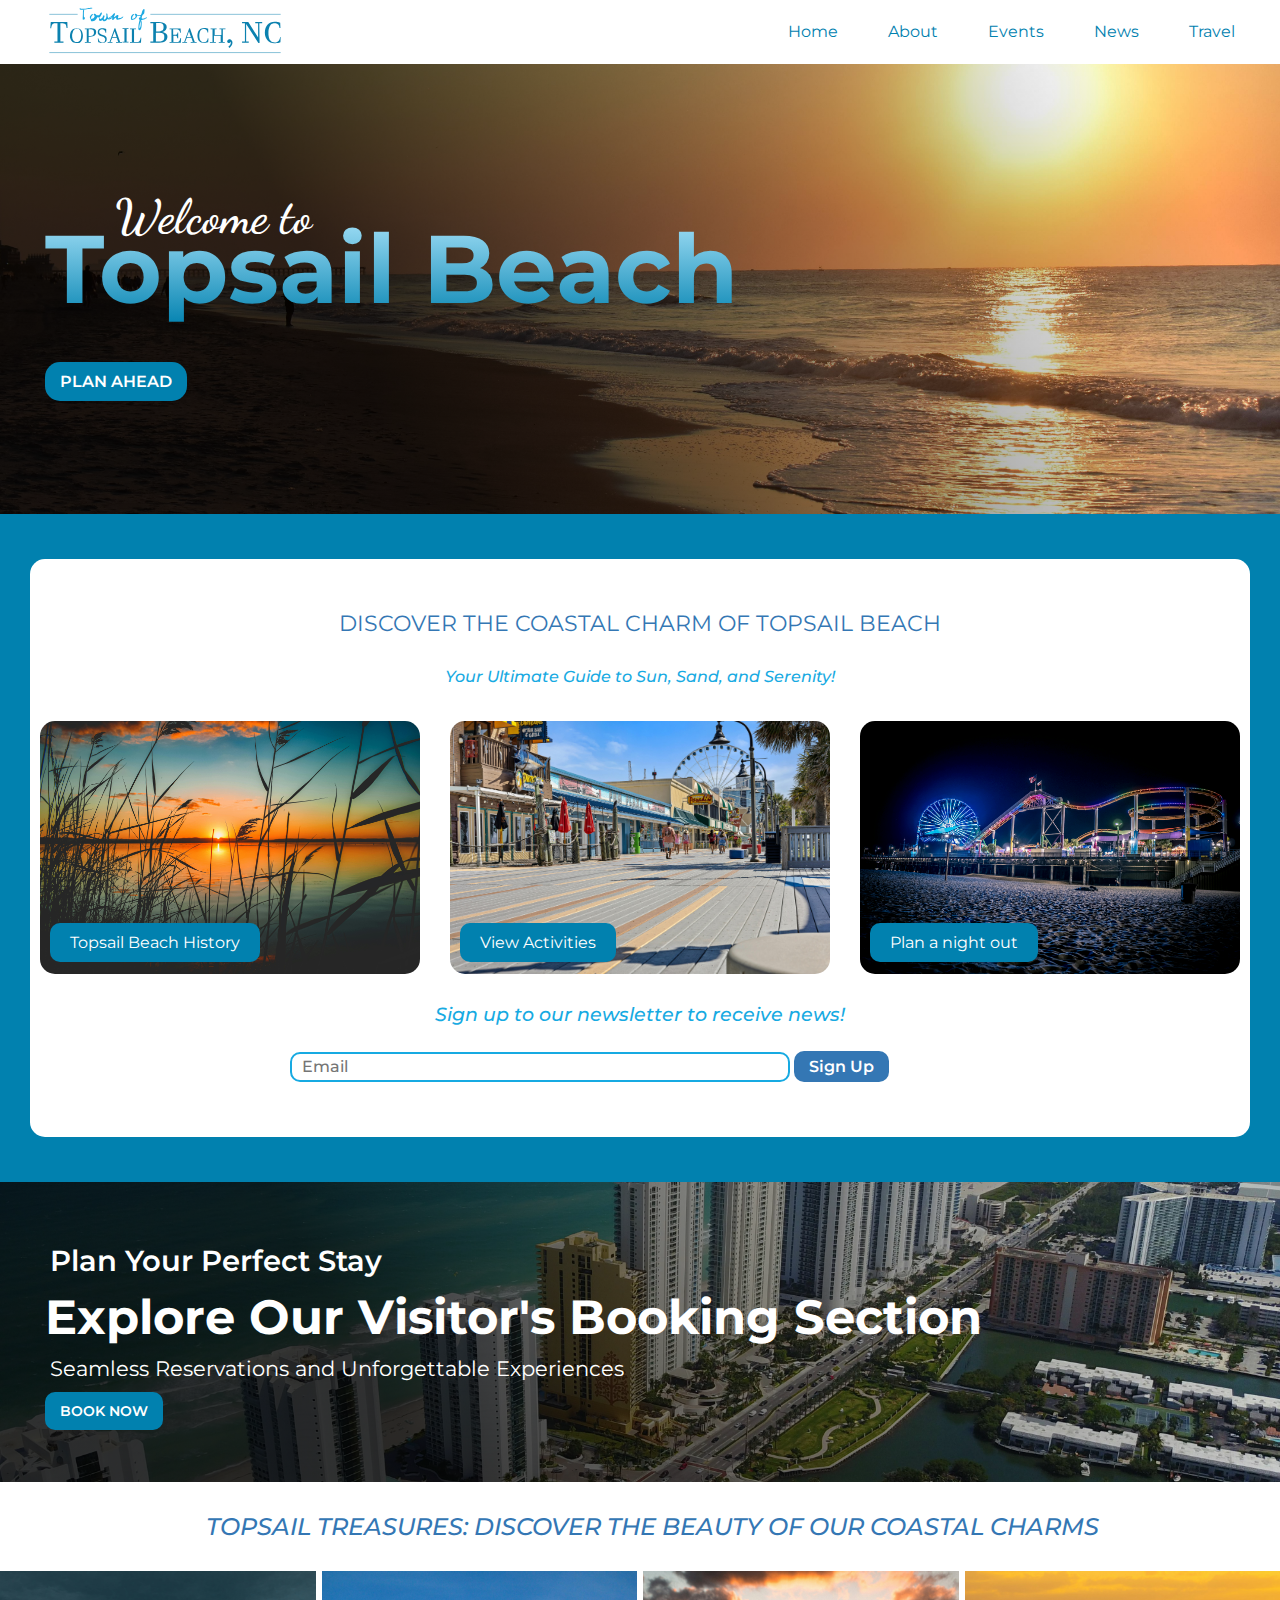
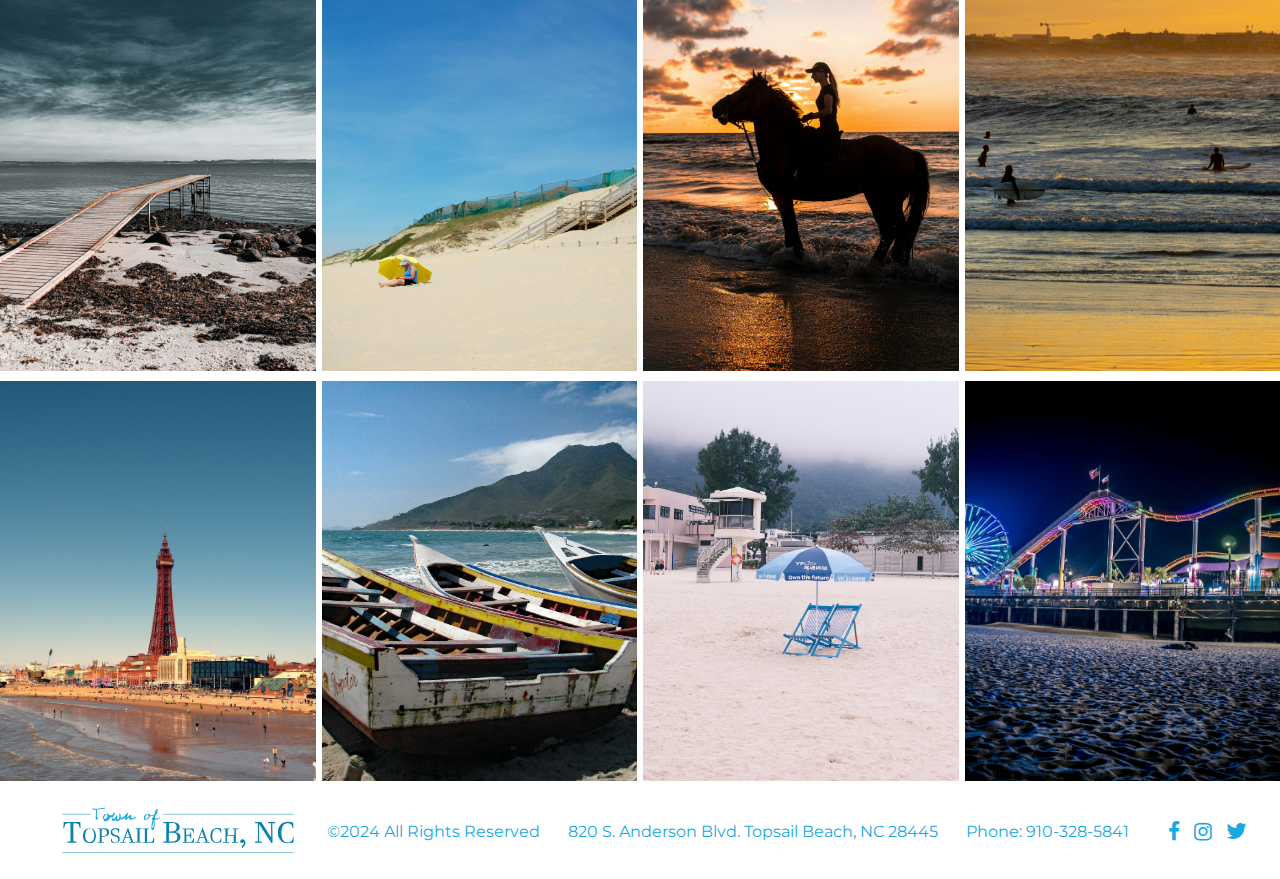
<file: index.html>
<!DOCTYPE html>
<html lang="en">
<head>
    <meta charset="UTF-8">
    <meta name="viewport" content="width=device-width, initial-scale=1.0">
    <title>Visit Topsail Beach</title>
    <link rel="stylesheet" type="text/css" href="style.css">
    <link rel="preconnect" href="https://fonts.googleapis.com">
    <link rel="preconnect" href="https://fonts.gstatic.com" crossorigin>
    <link href="https://fonts.googleapis.com/css2?family=Dancing+Script:wght@400..700&display=swap" rel="stylesheet">
    <link href="https://fonts.googleapis.com/css2?family=Montserrat:ital,wght@0,100..900;1,100..900&display=swap" rel="stylesheet">
    <link rel="stylesheet" href="https://cdnjs.cloudflare.com/ajax/libs/font-awesome/4.7.0/css/font-awesome.min.css">
</head>
<body>
    <div class="site">
        <header class="header">
            <a href="index.html"><img src="images/topsail-logo.svg" class="top-logo" alt="topsail logo"></a>
            
            <nav id="nav-main">
                <input type="checkbox" class="toggle-menu"><div class="hamburger"></div>
            <ul class="nav-menu">
                <li><a href="index.html">Home</a></li>
                <li><a href="about.html">About</a></li>
                <li><a href="events.html">Events</a></li>
                <li><a href="#">News</a></li>
                <li><a href="travel.html">Travel</a></li>
                
            </ul>
            
            </nav>
        </header>
        <main>
            <section class="hero-section">
                <!-- Image Layer -->
                <div class="hero-image-div">
                  <img class="banner-image" src="images/beach-hero.jpg" alt="Banner Image">
                </div>
                <!-- Gradient Layer -->
                <div class="banner-overlay-div"></div>
                <!-- Text Layer -->
                <div class="banner-text-div">
                  <div class="banner-text">
                    <h2 class="banner-h2-text">Welcome to</h2>
                    <h1 class="banner-h1-text">Topsail Beach</h1>
                    <p class="banner-btn"><a class="hero-btn-item" href="travel.html">Plan Ahead</a></p>
                  </div>
                </div>
              </section>
              <section class="discover">
                <div class="disc-container">
                    <h3 class="sub-head">Discover the Coastal Charm of Topsail Beach</h3>
                    <h4 class="flourish-header">Your Ultimate Guide to Sun, Sand, and Serenity!</h4>
                    <div class="discover-grid">   
                <div class="card">
                    <div class="card-header">
                        <img src="images/beach-sunset.jpg" alt="beach sunset">                    
                    </div>
                    <div class="card-body">
                    </div>
                    <div class="card-bttn">
                        <a href="about.html" class="card-bttn">Topsail Beach History</a>
                    </div>
                </div>
                <div class="card">
                    <div class="card-header">
                        <img src="images/beach-shop.jpg" alt="beach sunset">                    
                    </div>
                    <div class="card-body">
                        
                    </div>
                    <div class="card-bttn">
                        <a href="about.html" class="card-bttn">View Activities</a>
                    </div>
                </div>
                <div class="card">
                    <div class="card-header">
                        <img src="images/beach-night.jpg" alt="beach night">                    
                    </div>
                    <div class="card-body">
                    </div>
                    <div class="card-bttn">
                        <a href="travel.html" class="card-bttn">Plan a night out</a>
                    </div>
                </div>
                    </div> 
                    <div class="input-container">
                        <h5 class="stylish-sub-head">Sign up to our newsletter to receive news!</h5>
                    <div class="input-group">
                        <input type="email" class="form-input" placeholder="Email">
                        <button id="submit-btn" class="form-btn" type="submit">Sign Up</button>
                    </div>
                </div>
                </div>
              </section>  
              <section class="booking">
                <!-- Image Layer -->
                <div class="hero-image-div">
                    <img class="booking-image" src="images/beach-street.jpg" alt="Booking Area Image">
                  </div>
                  <!-- Gradient Layer -->
                  <div class="booking-overlay-div"></div>
                  <!-- Text Layer -->
                  <div class="booking-text-div">
                    <div class="booking-text">
                      <h2 class="booking-h3-text">Plan Your Perfect Stay</h2>
                      <h1 class="booking-h2-text">Explore Our Visitor's Booking Section</h1>
                      <p class="booking-p-text"> Seamless Reservations and Unforgettable Experiences</p>
                      <p class="booking-btn"><a class="booking-btn-item" href="travel.html">Book Now</a></p>
                    </div>
                  </div>
              </section>
              <section class="break-divider">
                <h3 class="sub-head">Topsail Treasures: Discover the Beauty of Our Coastal Charms</h3>
              </section>
              <div class="treasures">
                <div class="treasure-container">
                    <div class="treasure-grid">        
                <div class="treasure-card">
                    <div class="treasure-card-header">
                        <img src="images/beach-horizon.jpg" alt="beach horizon picture">                    
                    </div>
                </div>
                <div class="treasure-card">
                    <div class="treasure-card-header">
                        <img src="images/beach-dune.jpg" alt="beach dune">                    
                    </div>
                </div>
                <div class="treasure-card">
                    <div class="treasure-card-header">
                        <img src="images/beach-horse.jpg" alt="woman on horse at beach">                    
                    </div>
                </div>
                <div class="treasure-card">
                    <div class="treasure-card-header">
                        <img src="images/beach-wave.jpg" alt="beach night">                    
                    </div>
                </div>
                <div class="treasure-card">
                    <div class="treasure-card-header">
                        <img src="images/beach-tower.jpg" alt="beach boardwalk tower">                    
                    </div>
                    
                </div>
                <div class="treasure-card">
                    <div class="treasure-card-header">
                        <img src="images/beach-boat.jpg" alt="beach row boats">                    
                    </div>
                    
                </div>
                <div class="treasure-card">
                    <div class="treasure-card-header">
                        <img src="images/beach-chair.jpg" alt="beach lawn chair photo">                    
                    </div>
                </div>
                <div class="treasure-card">
                    <div class="treasure-card-header">
                        <img src="images/beach-night.jpg" alt="beach night">                    
                    </div>
                </div>
                    </div>                   
                </div>
              </div>         
        </main>
        <footer class="foot">
            <div class="foot-containter">
                    <div class="footer-logo">
                        <a href="index.html"><img src="images/topsail-logo.svg" class="top-logo" alt="topsail beach footer logo"></a>
                             
                    </div>
                    <div class="foot-text-1">
                        <p>&copy;2024 All Rights Reserved</p>
                    </div>
                     <div class="foot-text-2">
                        <p>820 S. Anderson Blvd. Topsail Beach, NC 28445</p>  
                    </div>
                    <div class="foot-text-3">
                        <p><a href="tel:+1-910-328-5841">Phone: 910-328-5841</a></p> 
                    </div>
                    <div class="foot-text-4">
                        <a href="https://www.facebook.com/" id="fa" class="fa fa-facebook"></a>
                        <a href="https://www.instagram.com/" id="ig" class="fa fa-instagram"></a>
                        <a href="https://twitter.com/" id="twit" class="fa fa-twitter"></a>
                    </div> 
                    
                   
                </div>
        </footer>
    </div>
</body>
</html>
</file>
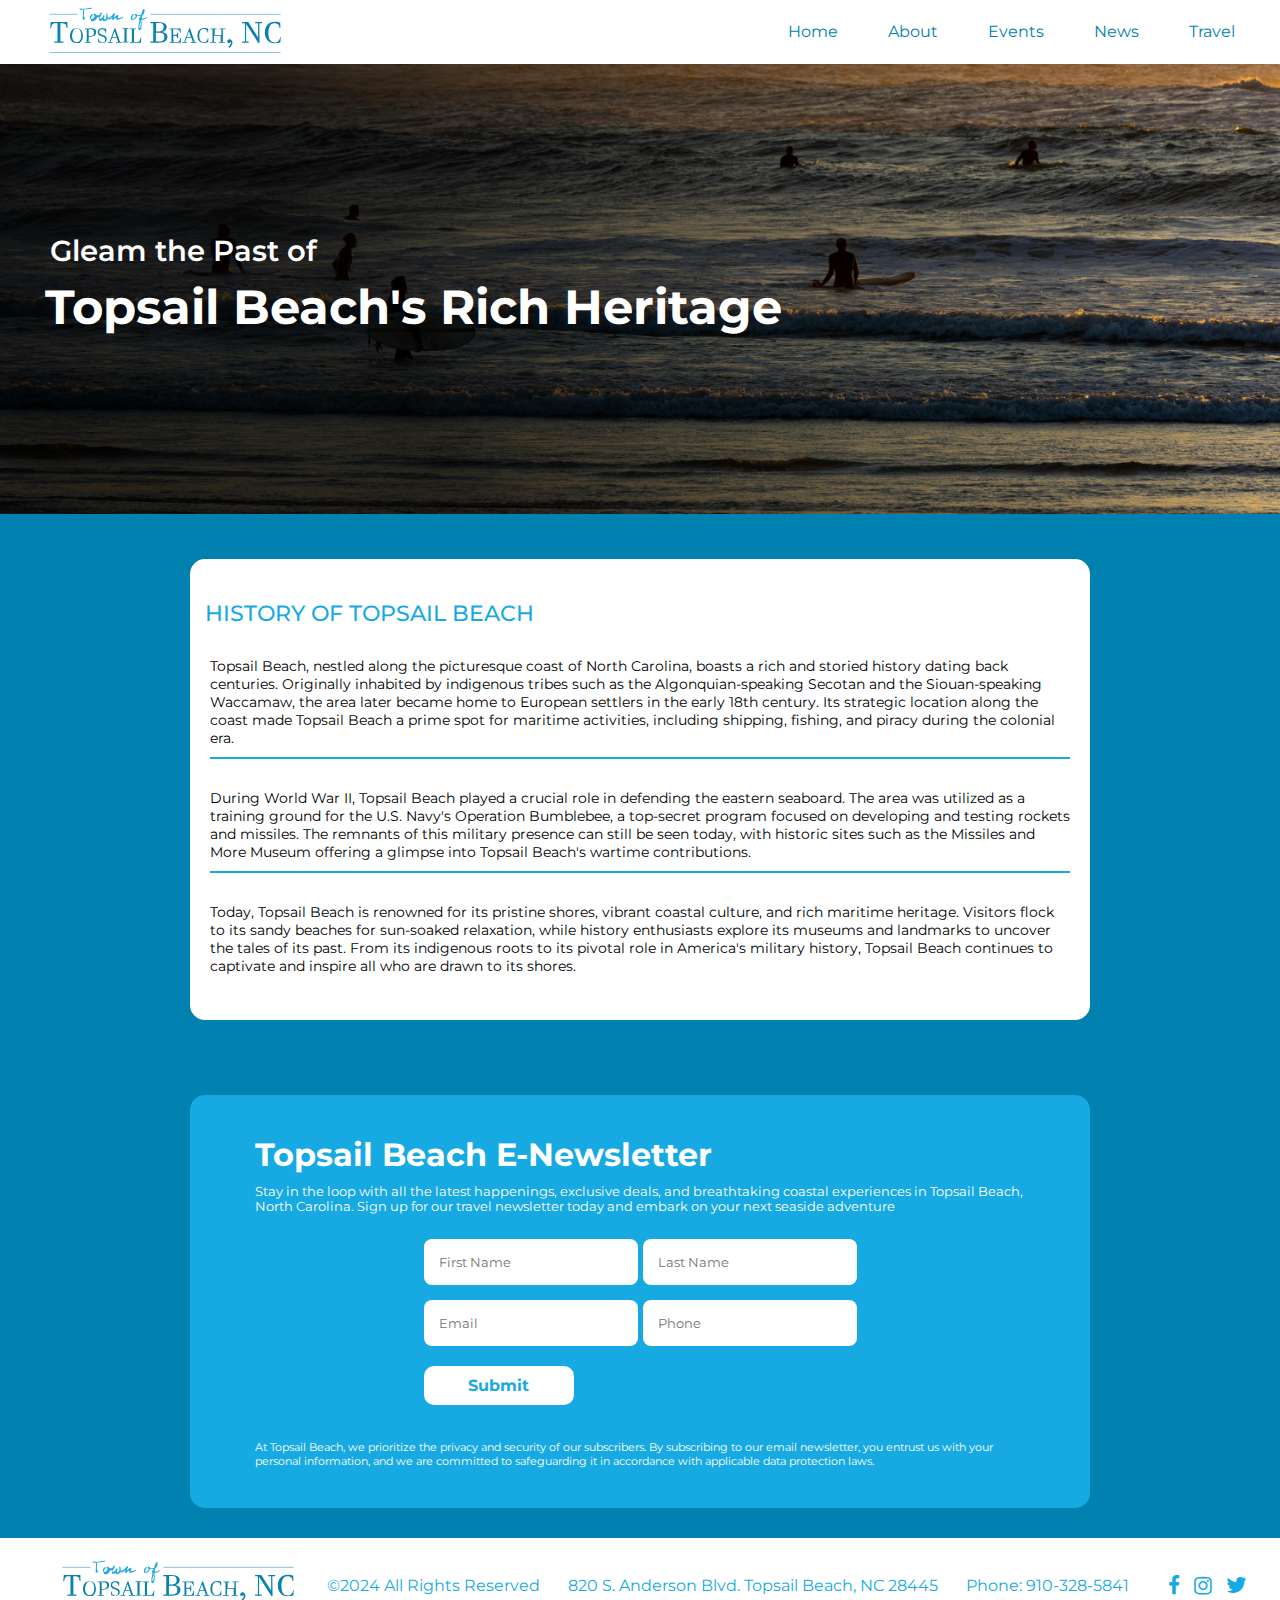
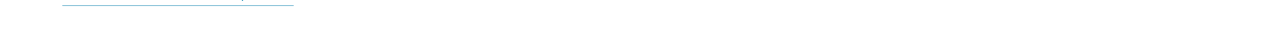
<file: about.html>
<!DOCTYPE html>
<html lang="en">
<head>
    <meta charset="UTF-8">
    <meta name="viewport" content="width=device-width, initial-scale=1.0">
    <title>Visit Topsail Beach</title>
    <link rel="stylesheet" type="text/css" href="style.css">
    <link rel="preconnect" href="https://fonts.googleapis.com">
    <link rel="preconnect" href="https://fonts.gstatic.com" crossorigin>
    <link href="https://fonts.googleapis.com/css2?family=Dancing+Script:wght@400..700&display=swap" rel="stylesheet">
    <link href="https://fonts.googleapis.com/css2?family=Montserrat:ital,wght@0,100..900;1,100..900&display=swap" rel="stylesheet">
    <link rel="stylesheet" href="https://cdnjs.cloudflare.com/ajax/libs/font-awesome/4.7.0/css/font-awesome.min.css">
</head>
<body>
    <div class="site">
        <header class="header">
            <a href="index.html"><img src="images/topsail-logo.svg" class="top-logo" alt="topsail logo"></a>
            
            <nav id="nav-main">
                <input type="checkbox" class="toggle-menu"><div class="hamburger"></div>
                <ul class="nav-menu">
                    <li><a href="index.html">Home</a></li>
                    <li><a href="about.html">About</a></li>
                    <li><a href="events.html">Events</a></li>
                    <li><a href="#">News</a></li>
                    <li><a href="travel.html">Travel</a></li>
                </ul>   
            </nav>
        </header>
        <main>
            <section class="hero-section">
                <!-- Image Layer -->
                <div class="hero-image-div">
                  <img class="banner-image" src="images/beach-wave.jpg" alt="Banner Image">
                </div>
                <!-- Gradient Layer -->
                <div class="banner-overlay-div"></div>
                <!-- Text Layer -->
                <div class="banner-text-div">
                  <div class="banner-text">
                    <h2 class="about-banner-h2">Gleam the Past of</h2>
                    <h1 class="about-banner-h1-text">Topsail Beach's 
                        Rich Heritage</h1>
                  </div>
                </div>
            </section>
            <section class="about-section">
                <div class="about-container">
                    <h3 class="history-sub-head">History of Topsail beach</h3>
                    <div class="about-grid">   
                <div class="card">
                    <p class="top-history-p">
                        Topsail Beach, nestled along the picturesque coast of North Carolina, boasts a rich and storied history dating back centuries. Originally inhabited by indigenous tribes such as the Algonquian-speaking Secotan and the Siouan-speaking Waccamaw, the area later became home to European settlers in the early 18th century. Its strategic location along the coast made Topsail Beach a prime spot for maritime activities, including shipping, fishing, and piracy during the colonial era.
                    </p>
                </div>
                <div class="divide-paragraphs"></div>
                <div class="card">
                    <p class="mid-history-p">
                        During World War II, Topsail Beach played a crucial role in defending the eastern seaboard. The area was utilized as a training ground for the U.S. Navy's Operation Bumblebee, a top-secret program focused on developing and testing rockets and missiles. The remnants of this military presence can still be seen today, with historic sites such as the Missiles and More Museum offering a glimpse into Topsail Beach's wartime contributions.
                    </p>
                </div>
                <div class="divide-paragraphs"></div>
                <div class="card">
                    <p class="bttm-history-p">
                        Today, Topsail Beach is renowned for its pristine shores, vibrant coastal culture, and rich maritime heritage. Visitors flock to its sandy beaches for sun-soaked relaxation, while history enthusiasts explore its museums and landmarks to uncover the tales of its past. From its indigenous roots to its pivotal role in America's military history, Topsail Beach continues to captivate and inspire all who are drawn to its shores.
                    </p>
                </div>               
                    </div>     
                </div>
                <div class="news-form-wrapper"> 
                    <div class="news-header">
                    <h2 class="title">Topsail Beach E-Newsletter</h2>
                    <p class="description">Stay in the loop with all the latest happenings, exclusive deals, and breathtaking coastal experiences in Topsail Beach, North Carolina. Sign up for our travel newsletter today and embark on your next seaside adventure</p>
                </div>   
                    <form class="news-input-container"> 
                        <div class="news-form-group">
                          <input class="news-form-input" type="text" id="name" name="name" placeholder="First Name">
                        </div>
                        <div class="news-form-group">
                            <input class="news-form-input" type="text" id="last-name" name="name" placeholder="Last Name">
                          </div>
                        <div class="news-form-group">
                          <input class="news-form-input" type="text" id="email" name="email" placeholder="Email">
                        </div>
                        <div class="news-form-group">
                            <input class="news-form-input" type="text" id="phone" name="phone" placeholder="Phone">
                          </div>
                    <a href="#" class="news-btn-primary">Submit</a>    
                    </form>
                    <p class="disclaimer">At Topsail Beach, we prioritize the privacy and security of our subscribers. By subscribing to our email newsletter, you entrust us with your personal information, and we are committed to safeguarding it in accordance with applicable data protection laws.</p> 
                </div>
            </section> 
        </main>
        <footer class="foot">
            <div class="foot-containter">
                    <div class="footer-logo">
                        <a href="index.html"><img src="images/topsail-logo.svg" class="top-logo" alt="topsail logo"></a>       
                    </div>
                    <div class="foot-text-1">
                        <p>&copy;2024 All Rights Reserved</p>
                    </div>
                     <div class="foot-text-2">
                        <p>820 S. Anderson Blvd. Topsail Beach, NC 28445</p>  
                    </div>
                    <div class="foot-text-3">
                        <p><a href="tel:+1-910-328-5841">Phone: 910-328-5841</a></p> 
                    </div>
                    <div class="foot-text-4">
                        <a href="https://www.facebook.com/" id="fa" class="fa fa-facebook"></a>
                        <a href="https://www.instagram.com/" id="ig" class="fa fa-instagram"></a>
                        <a href="https://twitter.com/" id="twit" class="fa fa-twitter"></a>
                    </div> 
                    
                   
                </div>
        </footer>
    </div>
</body>
</html>
</file>
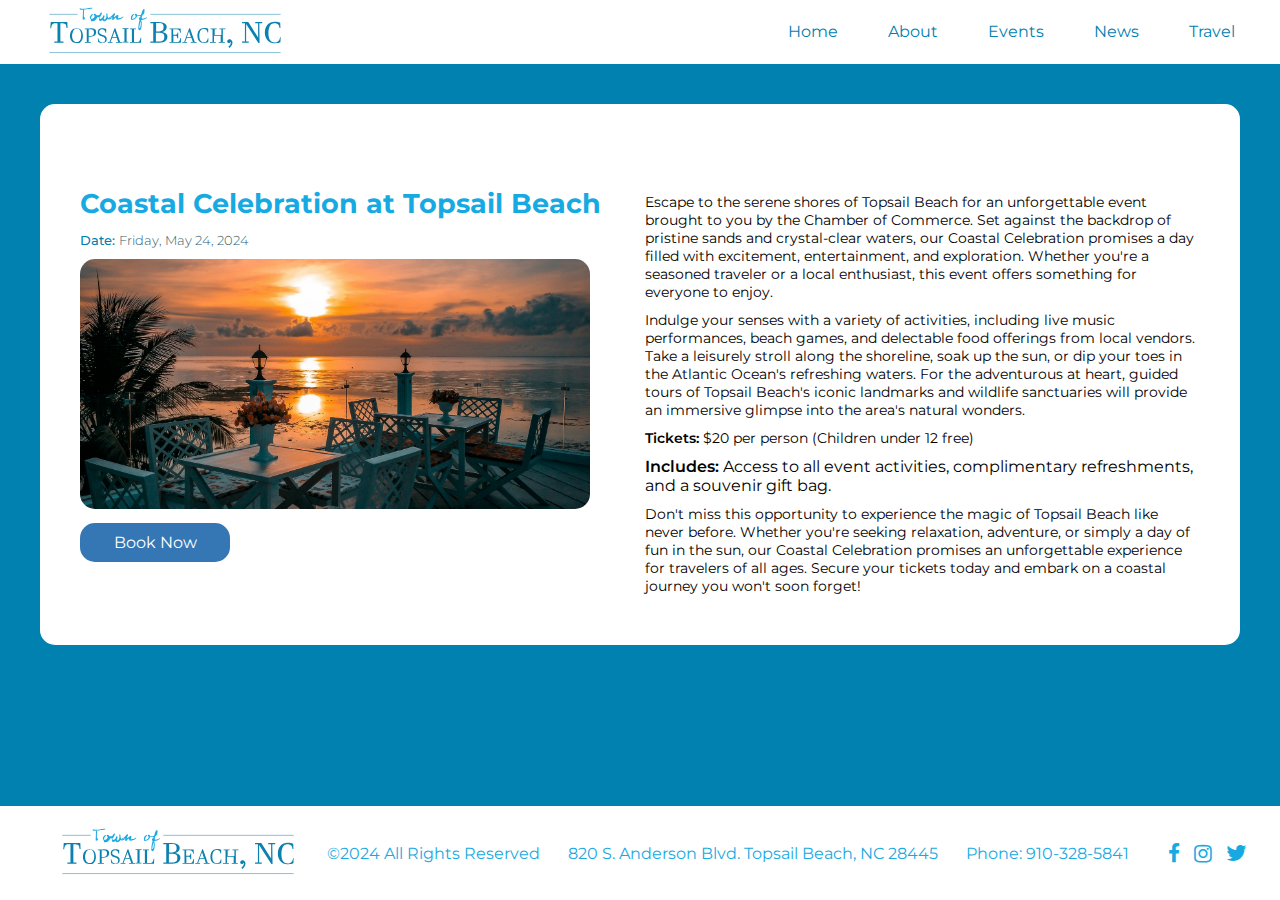
<file: events.html>
<!DOCTYPE html>
<html lang="en">
<head>
    <meta charset="UTF-8">
    <meta name="viewport" content="width=device-width, initial-scale=1.0">
    <title>Visit Topsail Beach</title>
    <link rel="stylesheet" type="text/css" href="style.css">
    <link rel="preconnect" href="https://fonts.googleapis.com">
    <link rel="preconnect" href="https://fonts.gstatic.com" crossorigin>
    <link href="https://fonts.googleapis.com/css2?family=Dancing+Script:wght@400..700&display=swap" rel="stylesheet">
    <link href="https://fonts.googleapis.com/css2?family=Montserrat:ital,wght@0,100..900;1,100..900&display=swap" rel="stylesheet">
    <link rel="stylesheet" href="https://cdnjs.cloudflare.com/ajax/libs/font-awesome/4.7.0/css/font-awesome.min.css">
</head>
<body>
    <div class="site">
        <header class="header">
            <a href="index.html"><img src="images/topsail-logo.svg" class="top-logo" alt="topsail logo"></a>
            
            <nav id="nav-main">
                <input type="checkbox" class="toggle-menu"><div class="hamburger"></div>
            <ul class="nav-menu">
                <li><a href="index.html">Home</a></li>
                <li><a href="about.html">About</a></li>
                <li><a href="events.html">Events</a></li>
                <li><a href="#">News</a></li>
                <li><a href="travel.html">Travel</a></li>
            </ul>
            
            </nav>
        </header>
        <main>
            <section class="event-section">
                <div class="event-container">
                    <div class="event-grid"> 
                        <div class="event-picture-area">
                            <h1 class="event-header">Coastal Celebration at Topsail Beach</h1>
                            <div class="date-and-time">
                                <h2>Date:</h2>
                                <p>Friday, May 24, 2024</p>
                            </div>
                            <img src="images/hotel-sunrise.jpg" alt="picture of a sunrise from a hotel">
                            <a href="#" class="event-book">Book Now</a>
                        </div>  
                        <div class="event-decription-area">
                            <h3>Overview</h3>
                            <p class="event-describe">Escape to the serene shores of Topsail Beach for an unforgettable event brought to you by the Chamber of Commerce. Set against the backdrop of pristine sands and crystal-clear waters, our Coastal Celebration promises a day filled with excitement, entertainment, and exploration. Whether you're a seasoned traveler or a local enthusiast, this event offers something for everyone to enjoy.</p>
                            <p class="event-describe">Indulge your senses with a variety of activities, including live music performances, beach games, and delectable food offerings from local vendors. Take a leisurely stroll along the shoreline, soak up the sun, or dip your toes in the Atlantic Ocean's refreshing waters. For the adventurous at heart, guided tours of Topsail Beach's iconic landmarks and wildlife sanctuaries will provide an immersive glimpse into the area's natural wonders.</p>
                            <p class="event-describe"><span>Tickets:</span> $20 per person (Children under 12 free)</p>
                               <p><span>Includes:</span> Access to all event activities, complimentary refreshments, and a souvenir gift bag.</p>
                            <p class="event-describe">Don't miss this opportunity to experience the magic of Topsail Beach like never before. Whether you're seeking relaxation, adventure, or simply a day of fun in the sun, our Coastal Celebration promises an unforgettable experience for travelers of all ages. Secure your tickets today and embark on a coastal journey you won't soon forget!</p>
                        </div>     
                    </div>     
                </div>    
            </section> 
        </main>
        <footer class="foot">
            <div class="foot-containter">
                    <div class="footer-logo">
                        <a href="index.html"><img src="images/topsail-logo.svg" class="top-logo" alt="topsail logo"></a>       
                    </div>
                    <div class="foot-text-1">
                        <p>&copy;2024 All Rights Reserved</p>
                    </div>
                     <div class="foot-text-2">
                        <p>820 S. Anderson Blvd. Topsail Beach, NC 28445</p>  
                    </div>
                    <div class="foot-text-3">
                        <p><a href="tel:+1-910-328-5841">Phone: 910-328-5841</a></p> 
                    </div>
                    <div class="foot-text-4">
                        <a href="https://www.facebook.com/" id="fa" class="fa fa-facebook"></a>
                        <a href="https://www.instagram.com/" id="ig" class="fa fa-instagram"></a>
                        <a href="https://twitter.com/" id="twit" class="fa fa-twitter"></a>
                    </div> 
                    
                   
                </div>
        </footer>
    </div>
</body>
</html>
</file>
<file: style.css>
*{
    box-sizing: border-box;
    margin: 0;
	  padding: 0;
	  border: 0;
}
html{
    position: relative;
}
body{
    position: relative;
    background-color: #ADE6FC;
    font-family: "Montserrat", sans-serif;
    min-height: 100dvh;
    justify-content: center;
}
.site{
    min-height: 100dvh;
    display: grid;
    grid-template-rows: auto 1fr auto;
    grid-template-columns: minmax(0,1fr);
}
.header{
    position: relative;
    display: flex;
    justify-content: space-between;
    align-items: center;
    padding: 0 20px;
    transition: 0.3s;
    background-color: #FFF;
}
.top-logo{
    height: 60px;
    padding-left: 25px;

}
#nav-main{
    display: flex;
    justify-content: space-between;
    align-items: center;
    z-index: 1;
    transition: 0.5s;
}
.nav-menu{
    display: flex;
    justify-content: center;
    flex-direction: row;
    align-items: center;
}
.nav-menu li{
    list-style-type: none;
}
.nav-menu li a{
    text-decoration: none;
    display: block;
    padding: 0 25px;
    font-size: 1rem;
    font-weight: 400;
    line-height: 1;
    transition: 0.3s;
    color: #0181AF;
}
.search-bar{
    --size: 30px;
    --padding: 2px;
    --expanded-width: 150px;
    display: flex;
    justify-content: flex-start;
    padding: var(--padding);
    margin-inline: auto;
    background-color: #FFF;
    border: 2px solid #17AAE2;
    border-radius: 100px;
    width: var(--expanded-width);
    height: var(--size);
    max-width: 100%;
}
.search-input{
    font-size: .9rem;
    color: #17AAE2;
    background-color: transparent;
    flex: auto;
    margin-inline: 1rem;
    width: 80px;

}
.search-submit{
    display: flex;
    flex: none;
    justify-content: center;
    align-items: center;
    font-size: 1rem;
    color: #17AAE2;
    background-color: #FFF;
    border: none;
    padding-right: 10px;
    border-radius: 50%;
    cursor: pointer;
}
.hamburger{
    position: relative;
    width: 40px;
    height: 4px;
    background: #3477B4;
    border-radius: 10px;
    cursor: pointer;
    z-index: 2;
    transition: 0.3s;
}
.hamburger::before, .hamburger::after{
    content: "";
    position: absolute;
    height: 4px;
    right: 0;
    background: #3477B4;
    border-radius: 10px;
    transition: 0.3s;
}
.hamburger::before{
    top: -10px;
    width: 40px;
}
.hamburger::after{
    top: 10px;
    width: 40px;
}
.toggle-menu{
    position: absolute;
    width: 40px;
    height: 100%;
    z-index: 3;
    cursor: pointer;
    opacity: 0;
}
.hamburger,.toggle-menu{
    display: none;  
}
#nav-main input:checked ~ .hamburger{
    background: transparent;
}
#nav-main input:checked ~ .hamburger::before{
    top: 0;
    transform: rotate(-45deg);
    width: 40px;
}  
#nav-main input:checked ~ .hamburger::after{
    top: 0;
    transform: rotate(45deg);
    width: 40px;
}
#nav-main input:checked ~ .nav-menu{
    right: 0;
}
@media screen and (max-width:970px) {
    .hamburger,.toggle-menu{
        display: block;  
    }
    .header{
        padding: 5px 20px;
    }
    .nav-menu{
        justify-content: start;
        flex-direction: column;
        align-items: center;
        position: fixed;
        top: 0;
        right: -150px;
        background: #FFF;
        width: 150px;
        height: 45%;
        padding-top: 80px;
        filter: drop-shadow(5px 5px 5px #4a4a4a);
    }
    .nav-menu li{
        width: 100%;
    }
    .nav-menu li a{
        padding: 20px;
    }
    .search-input{
        width: 60px;
    }
    .search-bar{
        --size: 30px;
        --padding: 3px;
        --expanded-width: 130px;
        display: flex;
        justify-content: flex-start;
        padding: var(--padding);
        margin-inline: auto;
        background-color: #FFF;
        border: 2px solid #17AAE2;
        border-radius: 100px;
        width: var(--expanded-width);
        height: var(--size);
        max-width: 100%;
    }

}
main{
    background-color: #0181AF;
}
/* footer */
@media screen and (max-width: 560px) {
    .foot{
        background-color: #FFF;
        color: #0181AF;
        padding: 15px 25px; 
    }
    .footer-logo img {
        padding: 0;
    }
    .foot-text-1{
        font-size: .7em;
        padding: 10px 0;
    }
    .foot-text-2{
        font-size: .7em;
        padding-bottom: 10px;
    }
    .foot-text-3{
        font-size: .7em;
    }
    .foot-text-3 a{
        font-size: 1em;
        padding-bottom: 35px;
        text-decoration: none; 
        color: #0181AF;  
    }
    .foot-text-4 a{
        padding-top: 10px;
        text-decoration: none;
        color: #3477B4;
    }
    #fa{
        font-size: 20px;
        padding-right: 10px;
    }
    #ig{
        font-size: 20px;
        padding-right: 10px;
    }
    #twit{
        font-size: 20px;
        padding-right: 10px;
    }
}
@media screen and (min-width: 561px) and (max-width: 900px) {
    .foot{
        background-color: #FFF;
        color: #0181AF;
        padding: 15px 25px;  
    }
    .foot-containter{
        justify-content: center;
    }
    .footer-logo img {
        padding: 0;
    }
    .foot-text-1{
        font-size: .9rem;
    }
    .foot-text-2{
        font-size: .9rem;
        padding-top: 15px;
    }
    .foot-text-2 a{
        text-decoration: none;
    }
    .foot-text-3{
        padding-top: 15px;
    }
    .foot-text-3 a{
        font-size: .9rem;
        padding-bottom: 35px;
        text-decoration: none; 
        color: #0181AF;  
    }
    .foot-text-4 a{
        padding-top: 15px;
        padding-right: 10px;
        text-decoration: none;
        color: #0181AF;
    }
    #fa{
        font-size: 1.2rem;
    }
    #ig{
        font-size: 1.2rem;
    }
    #twit{
        font-size: 1.2rem;
    }
}
@media screen and (min-width: 901px){
    .foot{
        width: 100%;
        background-color: #FFF;
        color: #17AAE2;
        padding: 15px 5px ;
    }
    .foot-containter{
        display: flex;
        align-items: center;
        justify-content: space-evenly;
    }
    .footer-logo p{
        font-size: 1em;
        margin-left: 25px;
    }
    .foot-text-1{
      font-size: 1em;
    }
    .foot-text-2{
      font-size: 1em;
    }
    .foot-text-3{
      font-size: 1em;
    }
    .foot-text-2 p{
        padding: 15px 0;
    }
    .foot-text-3 a{
        text-decoration: none;
        padding-right: 10px;
        color: #17AAE2;
    }
    .foot-text-4 a{
        text-decoration: none;
        color: #17AAE2;
    }
    #fa{
        font-size: 1.3rem;
        padding-right: 10px;
    }
    #ig{
        padding-right: 10px;
        font-size: 1.3rem;
    }
    #twit{
        font-size: 1.4rem;
    }
}

/* hero area index page*/

@media screen and (max-width: 600px) {
    .hero-section {
        display: grid;
        grid-template-columns: 1fr; 
        grid-template-rows: 350px; 
        grid-column-gap: 0px;
        grid-row-gap: 0px;
        align-content: center;
        justify-content: center;
    }
    .hero-section .hero-image-div {
          grid-area: 1 / 1 / 2 / 2;
        } 
        .hero-section .banner-overlay-div {
          grid-area: 1 / 1 / 2 / 2;
        } 
        .hero-section   .banner-text-div {
          grid-area: 1 / 1 / 2 / 2;
        } 
      
      .banner-image {
        display: grid;
        min-width: 350px; 
        width: 100%;
        height: 100%;
        object-fit: cover; 
      }
      .banner-overlay-div {
        display: grid;
        max-width: 100%;
        background: black;
        background: linear-gradient(
          60deg,
          rgba(0, 0, 0, 0.7777485994397759) 30%,
          rgba(255, 255, 255, 0) 90%
        ); 
      }
      .banner-text-div {
        display: grid;
        align-items: center;
        margin-left: 15px;
        margin-right: 15px;
      }
      .banner-h1-text {
        font-size: 4.5em;
        margin-bottom: 15px;
        margin-left: 30px;
        background-image: -webkit-linear-gradient(270deg, #ADE6FC 0%, #0181AF 100%); 
        background-clip: text;
        -webkit-background-clip: text;
        color: transparent; 
        -webkit-text-fill-color: transparent;  
      }
      .banner-h2-text { 
        font-family: "Dancing Script", cursive;
        font-weight: 600;
        font-style: normal;
        font-size: 2.2rem;
        padding-left: 87px;
        margin-bottom: -25px;
        color: #fff;
      }
      .banner-btn {
        margin-top: 1em;
      }
      .banner-btn a{
        font-size: 1em; 
        padding: 10px 15px;
        color: #fff;
        margin: 30px;
        background-color: #0181AF;
        text-align: center;
        text-transform: uppercase;
        font-weight: 600;
        border-radius: 15px;
        text-decoration: none;
      }}

      
@media screen and (min-width: 601px){
    .hero-section {
        display: grid;
        grid-template-columns: 1fr; 
        grid-template-rows: 450px; 
        grid-column-gap: 0px;
        grid-row-gap: 0px;
        align-content: center;
        justify-content: center;
    }
    .hero-section .hero-image-div {
          grid-area: 1 / 1 / 2 / 2;
        } 
        .hero-section .banner-overlay-div {
          grid-area: 1 / 1 / 2 / 2;
        } 
        .hero-section .banner-text-div {
          grid-area: 1 / 1 / 2 / 2;
        } 
      
      .banner-image {
        display: grid;
        min-width: 350px; 
        width: 100%;
        height: 100%;
        background-image: url("/images/beach-hero.jpg");
        background-position: center;
        background-repeat: no-repeat;
        background-size: cover;
        object-fit: cover; 
      }
      .banner-overlay-div {
        display: grid;
        max-width: 100%;
        background: black;
        background: linear-gradient(
          60deg,
          rgba(0, 0, 0, 0.7777485994397759) 30%,
          rgba(255, 255, 255, 0) 90%
        ); 
      }
      .banner-text-div {
        display: grid;
        align-items: center;
        margin-left: 15px;
        margin-right: 15px;
      }
      .banner-h1-text {
        font-size: 6em;
        margin-bottom: 45px;
        margin-left: 30px;
        background-image: -webkit-linear-gradient(270deg, #ADE6FC 0%, #0181AF 100%); 
        background-clip: text;
        -webkit-background-clip: text;
        color: transparent; 
        -webkit-text-fill-color: transparent;  
      }
      .banner-h2-text { 
        font-family: "Dancing Script", cursive;
        font-weight: 600;
        font-style: normal;
        font-size: 3rem;
        padding-left: 100px;
        margin-bottom: -35px;
        color: #fff;
      }
      .banner-btn {
        margin-top: 1em;
      }
      .banner-btn a{
        font-size: 1em; 
        padding: 10px 15px;
        color: #fff;
        margin: 30px;
        background-color: #0181AF;
        text-align: center;
        text-transform: uppercase;
        font-weight: 600;
        border-radius: 15px;
        text-decoration: none;
      
      }}


/* discover section */

@media screen and (max-width: 690px) {
    .discover{
        height: auto;
    }
    .disc-container{
        margin: 45px 30px;
        padding: 10px;
        width: inherit !important;
        background-color: #fff;
        align-content: center;
        justify-content: center;
        height: auto;
        border-radius: 15px;
        place-content: center;
    }
    .card-header img {
        width: 300px;
        height: 300px;
        border-radius: 15px;
        object-fit: cover;

    } 
    .discover-grid{
        display: grid;
        grid-template-columns: 1fr;
        gap: 20px;
        justify-content: center;
        height: auto; 
    }
    .card{
        margin-top: 25px;
        place-self: center; 
    }
    .card-body{
        text-align: left;
        margin-top: -175px;
    }
    .card-bttn{
        padding: 10px 10px;
        margin-left: 2px; 
        margin-top: 110px;
        text-decoration: none;
        font-size: .9em;
        color: #FFF;
        border-radius: 10px;
    }
    .card-bttn a{
        background-color: #0181AF;
    }
    .sub-head{
        color:#3477B4;
        font-size: 1rem;
        text-align: center;
        margin-top: 30px;
    }
    .flourish-header{
        font-style:italic;
        text-decoration: wavy;
        font-size: 1rem;
        text-align: center;
        margin-top: 20px;
        font-weight: 500;
        color: #17AAE2;
    }
    /* .input-container{
        width: 500px;
    } */
    .stylish-sub-head{
        margin-top: 70px;
        font-style:italic;
        font-size: .7em;
        text-align: center;
        margin-top: 80px;
        font-weight: 500;
        color: #17AAE2
    }
    .input-group {
        width: 325px;
        margin: 15px auto;
        position:relative;
      }
      .form-input, .form-btn {
        margin: 0;
      }
    .form-input {
        background: #fff;
        border: 2px solid #17AAE2;
        margin-bottom: 30px;
        width: 250px;
        color: #3477B4;
        font-size: .6rem;
        font-family: "Montserrat", sans-serif;
        font-weight: 500;
        height: 30px;
        padding: 10px;
        border-radius: 10px; 
      }
      .form-input:focus, .form-input:active,
      .form-input:target {
        outline: none;
    }
    .form-btn {
        background: #3477B4;
        color:#fff;
        border: none;
        position:relative;
        padding: 10px 15px;
        border-radius: 10px;
        font-family: "Montserrat", sans-serif;
        font-size: .6rem;
        font-weight: 600;
        transition: all 0.2s ease-in-out;
      }
      .form-btn:hover {
        width: 60px;
        cursor: pointer;
      }
}
@media screen and (min-width: 691px) and (max-width: 776px) {
    .discover{
        height: auto;
    }
    .disc-container{
        margin: 45px 30px;
        padding: 10px;
        width: auto;
        background-color: #fff;
        align-content: center;
        justify-content: center;
        height: auto;
        border-radius: 15px;
    }
    .card-header img{
        width: 400px;
        border-radius: 15px;
    }
    .discover-grid{
        display: grid;
        grid-template-columns: 1fr;
        gap: 20px;
        justify-content: center;
        align-items: center;
        height: auto;
        margin-left: 40px;
    }
    .card{
        margin-top: 25px;
        place-self: center; 
    }
    .card .card-body{
        text-align: left;
        margin-top: -175px;
        padding-left: 15px;
    }
    .card-bttn{
        padding: 10px 10px;
        margin-left: 2px; 
        margin-top: 110px;
        text-decoration: none;
        font-size: .9em;
        color: #FFF;
        border-radius: 10px;
    }
    .card-bttn a{
        background-color: #0181AF;
    }
    .sub-head{
        color:#3477B4;
        font-size: 1.4em;
        text-align: center;
        margin-top: 30px;
    }
    .flourish-header{
        font-style:italic;
        text-decoration: wavy;
        font-size: 1rem;
        text-align: center;
        margin-top: 20px;
        font-weight: 500;
        color: #17AAE2;
    }
    .stylish-sub-head{
        margin-top: 70px;
        font-style:italic;
        text-decoration: wavy;
        font-size: 1rem;
        text-align: center;
        margin-top: 80px;
        font-weight: 500;
        color: #17AAE2
    }
    .input-group {
        width: 325px;
        margin: 15px auto;
        position:relative;
      }
      .form-input, .form-btn {
        margin: 0;
      }
    .form-input {
        background: #fff;
        border: 2px solid #17AAE2;
        margin-bottom: 30px;
        width: 250px;
        color: #3477B4;
        font-size: .6rem;
        font-family: "Montserrat", sans-serif;
        font-weight: 500;
        height: 30px;
        padding: 10px;
        border-radius: 10px; 
      }
      .form-input:focus, .form-input:active,
      .form-input:target {
        outline: none;
    }
    .form-btn {
        background: #3477B4;
        color:#fff;
        border: none;
        position:relative;
        padding: 10px 15px;
        border-radius: 10px;
        font-family: "Montserrat", sans-serif;
        font-size: .6rem;
        font-weight: 600;
        transition: all 0.2s ease-in-out;
      }
      .form-btn:hover {
        width: 60px;
        cursor: pointer;
      }
}
@media screen and (min-width: 777px) {
    .discover{
        height: auto;
    }
    .disc-container{
        margin: 45px 30px;
        padding-top: 10px;
        width: auto;
        background-color: #fff;
        align-content: center;
        height: auto;
        border-radius: 15px;
    }
    .card-header img{
        width: 100%;
        border-radius: 15px;
    }
    .discover-grid{
        display: grid;
        grid-template-columns: 1fr 1fr 1fr;
        gap: 10px;
        justify-content: center;
        align-items: center;
        height: auto;
    }
    .card{
        margin-top: 25px;
        place-self: center; 
    }
    .card .card-header, h3{
        padding: 10px;
        font-weight: 400;
        text-transform: uppercase;
        font-size: 1em;
        color:#FFF;
    }
.card-body{
        text-align: left;
        margin-top: -175px;
        padding-left: 15px;
    }
    .card-bttn{
        padding: 10px 20px; 
        margin-top: 110px;
        text-decoration: none;
        font-size: 1em;
        color: #FFF;
        border-radius: 10px;
    }
    .card-bttn a{
        background-color: #0181AF;
    }
    .sub-head{
        color:#3477B4;
        font-size: 1.4rem;
        text-align: center;
        margin-top: 30px;
    }
    .flourish-header{
        font-style:italic;
        text-decoration: wavy;
        font-size: 1rem;
        text-align: center;
        margin-top: 20px;
        font-weight: 500;
        color: #17AAE2;
    }
    .stylish-sub-head{
        margin-top: 70px;
        font-style:italic;
        font-size: 1.2rem;
        text-align: center;
        margin-top: 40px;
        font-weight: 500;
        color: #17AAE2
    }
    .input-group {
        width: 700px;
        margin: 25px auto;
        position:relative;
      }
      .form-input, .form-btn {
        margin: 0;
      }
    .form-input {
        background: #fff;
        border: 2px solid #17AAE2;
        margin-bottom: 30px;
        width: 500px;
        color: #3477B4;
        font-size: 1rem;
        font-family: "Montserrat", sans-serif;
        font-weight: 500;
        height: 30px;
        padding: 10px;
        border-radius: 10px; 
      }
      .form-input:focus, .form-input:active,
      .form-input:target {
        outline: none;
    }
    .form-btn {
        background: #3477B4;
        color:#fff;
        border: none;
        position:relative;
        padding: 6px 15px;
        border-radius: 10px;
        font-family: "Montserrat", sans-serif;
        font-size: 1rem;
        font-weight: 600;
        transition: all 0.2s ease-in-out;
      }
      .form-btn:hover {
        width: 60px;
        cursor: pointer;
      }
}



  /* booking section */

@media screen and (min-width: 601px){
    .booking{
        z-index: 0;
        display: grid;
        grid-template-columns: 1fr; 
        grid-template-rows: 300px; 
        grid-column-gap: 0px;
        grid-row-gap: 0px;
        align-content: center;
        justify-content: center;
    }
        .booking .hero-image-div {
          grid-area: 1 / 1 / 2 / 2;
        } 
        .booking .booking-overlay-div {
          grid-area: 1 / 1 / 2 / 2;
        } 
        .booking .booking-text-div {
          grid-area: 1 / 1 / 2 / 2;
        } 
      
      .booking-image {
        display: grid;
        min-width: 350px; 
        width: 100%;
        height: 100%;
        object-fit: cover; 
      }
      .booking-overlay-div {
        display: grid;
        max-width: 100%;
        background: black;
        background: linear-gradient(
          60deg,
          rgba(0, 0, 0, 0.7777485994397759) 30%,
          rgba(255, 255, 255, 0) 90%
        ); 
      }
      .booking-text-div {
        display: grid;
        align-items: center;
        margin-left: 15px;
        margin-right: 15px;
      }
      .booking-h2-text {
        font-size: 3em;
        margin-left: 30px;
        margin-bottom: 10px;
        color: #fff;
      }
      .booking-h3-text { 
        font-weight: 600;
        font-style: normal;
        font-size: 1.8rem;
        padding-left: 35px;
        margin-bottom: 10px;
        color: #fff;
      }
      .booking-p-text { 
        font-weight: 400;
        font-style: normal;
        font-size: 1.3rem;
        padding-left: 35px;
        margin-bottom: 15px;
        color: #fff;
      }
      .booking-btn {
        margin-top: 20px;
      }
      .booking-btn a{
        font-size: .9em; 
        padding: 10px 15px;
        color: #fff;
        margin: 30px;
        background-color: #0181AF;
        text-align: center;
        text-transform: uppercase;
        font-weight: 600;
        border-radius: 10px;
        text-decoration: none;
      }}
@media screen and (max-width: 600px){
    .booking{
        z-index: 0;
        display: grid;
        grid-template-columns: 1fr; 
        grid-template-rows: 300px; 
        grid-column-gap: 0px;
        grid-row-gap: 0px;
        align-content: center;
        justify-content: center;
    }
    .booking .hero-image-div {
          grid-area: 1 / 1 / 2 / 2;
        } 
        .booking .booking-overlay-div {
          grid-area: 1 / 1 / 2 / 2;
        } 
        .booking .booking-text-div {
          grid-area: 1 / 1 / 2 / 2;
        } 
      .booking-image {
        display: grid;
        min-width: 350px; 
        width: 100%;
        height: 100%;
        object-fit: cover; 
      }
      .booking-overlay-div {
        display: grid;
        max-width: 100%;
        background: black;
        background: linear-gradient(
          60deg,
          rgba(0, 0, 0, 0.7777485994397759) 30%,
          rgba(255, 255, 255, 0) 90%
        ); 
      }
      .booking-text-div {
        display: grid;
        align-items: center;
        margin-left: 15px;
        margin-right: 15px;
      }
      .booking-h2-text {
        font-size: 2em;
        margin-left: 30px;
        color: #fff;
      }
      .booking-h3-text { 
        font-weight: 600;
        font-style: normal;
        font-size: 1rem;
        padding-left: 35px;
        margin-bottom: 5px;
        color: #fff;
      }
      .booking-p-text { 
        font-weight: 400;
        font-style: normal;
        font-size: 1rem;
        padding-left: 35px;
        margin-bottom: 5px;
        color: #fff;
      }
      .booking-btn {
        margin-top: 1em;
      }
      .booking-btn a{
        font-size: .7em; 
        padding: 10px 15px;
        color: #fff;
        margin: 30px;
        background-color: #0181AF;
        text-align: center;
        text-transform: uppercase;
        font-weight: 600;
        border-radius: 10px;
        text-decoration: none;
      }}

  /* divider section */
.break-divider{
    background-color: #fff;
    margin-top: -30px;
    padding: 20px 0;
}
.break-divider h3{
    font-weight: 500;
    font-style: normal;
    font-size: 1.5rem;
    padding-left: 35px;
    font-style: italic;
}

/* teasure section */

@media screen and (min-width: 601px){
    .treasure-container{
        height: auto;
        background-color: #FFF;
    }
    .treasure-grid{
        display: grid;
        grid-template-columns: 1fr 1fr 1fr 1fr;
        justify-content: center;
        align-items: center;
        height: auto;
        gap: 6px;
    }
    .treasure-card-header img{
        width: 100%;
        height: 400px;
        object-fit: cover;  
    }
}
@media screen and (max-width: 600px){
    .treasure-container{
        height: auto;
        background-color: #FFF;
        margin: -20px 0;
    }
    .treasure-grid{
        display: grid;
        grid-template-columns: 1fr;
        justify-content: center;
        align-items: center;
        height: auto;
        gap: 10px;
        margin: 20px 20px;
    }
    .treasure-card-header img{
        width: 100%;
        height: 400px;
        object-fit: cover;  
    }
}

/* about page */
.about-banner-h1-text{
  font-size: 3em;
  margin-left: 30px;
  margin-bottom: 10px;
  color: #fff;
}
.about-banner-h2 { 
  font-weight: 600;
  font-style: normal;
  font-size: 1.8rem;
  padding-left: 35px;
  margin-bottom: 10px;
  color: #fff;
}
/* history styles */
.about-section{
  display: grid;
  grid-template-columns: 1fr 1fr 1fr;
  justify-content: center;
  place-content: center;
  align-items: center;
  width: 100%;
}
.about-container{
  margin: 45px 30px;
  padding-top: 10px;
  width: 900px;
  background-color: #fff;
  align-content: center;
  height: auto;
  border-radius: 15px;
  grid-column: 2/3;
}
.about-grid{
  display: grid;
  grid-template-columns: 1fr;
  grid-template-rows: 1fr;
  gap: 5px;
  justify-content: center;
  align-items: center;
  height: auto;
  margin: 20px;
}
.divide-paragraphs{
  width: 100%;
  background-color: #17AAE2;
  height: 2px;
  margin-top: 5px;
  border-radius: 5%;
}
.top-history-p,.mid-history-p, .bttm-history-p{
  font-size: .9em;
}
.bttm-history-p{
  margin-bottom: 25px;
}
.history-sub-head{
  font-size: 1.4rem;
  color: #17AAE2;
  margin-bottom: -25px;
  padding-left: 15px;
  text-align: left;
  margin-top: 20px;
  font-weight: 500;
  color: #17AAE2;
}

/* about form area */

.news{
  height: auto;
  justify-content: center;
  align-items: center;
  width: 100%;
  place-items:center;
}
.news-form-wrapper{
  display: grid;
  background-color: #17AAE2;
  padding: 40px;
  border-radius: 15px;
  grid-template-columns: 1fr;
  gap: 5px;
  justify-content: center;
  place-items:center;
  height: auto;
  width: 900px;
  margin: 30px;
  grid-column: 2/3;
}
.news-input-container{
  width: auto;
  display: grid;
  grid-template-columns: 1fr 1fr;
  grid-gap: 5px;
}
.news-input-container a{
  width: 150px;
}
.news-header{
  width: 800px;
  margin-left: 30px;
}
.title{
  font-size: 2rem;
  color: #fff;
  margin-bottom: 10px;
}
.disclaimer{
  font-size: .7rem;
  color: #FFF;
  margin: 30px 30px 0;
}
.description{
  color: #fff;
  font-size: .8em;
  margin-bottom: 20px;
}
.news-form-input{
  cursor:auto;
  border: none;
  background-color: #fff;
  border-radius: 0.5rem;
  padding: 15px;
  margin-bottom: 10px;
  font-family: inherit;
  color: #3477B4;
  outline: none;
  transition: 250ms all ease-in;
  box-shadow: 0px 0px 5px rgba(0, 0, 0, 0);
  grid-column: 1;
}
.news-btn-primary{
  text-decoration: none;
  color: #17AAE2;
  background-color: #FFF;
  border: none;
  text-align: center;
  border-radius: 10px;
  padding: 10px 5px;
  margin-top: 5px;
  font-family: inherit;
  font-weight: bold;
  cursor: pointer;
  transition: 250ms all ease-in;
}
@media screen and (max-width: 600px){
  .about-container{
    width: 500px;
    grid-column: 2/3;
  }
  .news-form-wrapper{
    width: 500px;
    grid-column: 2/3;
  }
  .description{
    color: #fff;
    font-size: .8em;
    margin-bottom: 20px;
    margin-right: 30px;
  }
  .news-header{
    width: 500px;
    margin-left: 30px;
  }
}
@media screen and (min-width:601px) and (max-width: 925px){
  .about-container{
    width: 500px;
    grid-column: 2/3;
  }
  .news-form-wrapper{
    width: auto;
    grid-column: 2/3;
  }
  .description{
    color: #fff;
    font-size: .8em;
    margin-bottom: 20px;
    margin-right: 30px;
  }
  .news-header{
    width: auto;
    margin-left: 30px;
  }
}

/* travel page styling */
.travel-container{
  margin: 45px 30px;
  padding-top: 10px;
  width: auto;
  background-color: #fff;
  align-content: center;
  height: auto;
  border-radius: 15px;
  grid-column: 2/3;
}
.travel-banner-p-text{
  color: #fff;
  margin-left: 35px;
}
.travel-grid{
  display: grid;
  grid-template-columns: 1fr 1fr 1fr 1fr;
  gap: 15px;
  justify-content: center;
  align-items: center;
  height: auto;
  margin: 20px 40px 40px 40px;
  width: auto;
}
.travel{
  color: #3477B4;
  font-size: 1.4rem;
  margin-left: -10px;
  grid-column: span 4;
}
.travel-long-card img{
  width: 415px;
  height: 300px;
  border-radius: 15px;
  object-fit: cover;
}
.travel-mid-right img, .travel-mid-left img{
  width: 200px;
  height: 300px;
  border-radius: 15px;
  object-fit: cover;
}
.travel-long-card{
  grid-column: span 2;
}
.stay-card-left img, .stay-card-right img{
  width: 200px;
  height: 200px;
  border-radius: 15px;
  object-fit: cover;
}
.travel-short-card img{
  width: 200px;
  height: 300px;
  border-radius: 15px;
  object-fit: cover;
}
.travel-h5{
  font-size: 1.2rem;
  color: #3477B4;
  font-weight: 400;
  margin-top: 15px;
}
.travel-divide-paragraphs{
  width: auto;
  background-color: #17AAE2;
  height: 3px;
  margin: 15px 0;
  grid-column: span 4;
}
.stay-card img{
  width: 200px;
  height: 200px;
  border-radius: 15px;
  object-fit: cover;
}
.stay-card{
  grid-column: 1;
}
.booking-bttn{
  background-color: #3477B4;
  grid-column: 4/4;
  color:#fff;
  font-weight: 600;
  border-radius:5px;
  padding: 5px 0;
  text-align: center;
  text-decoration: none;
}
.travel-links{
  text-decoration: none;
}
@media screen and (max-width: 950px){
  .travel-container{
    margin: 45px 30px;
    padding-top: 10px;
    width: auto;
    background-color: #fff;
    align-content: center;
    height: auto;
    border-radius: 15px;
  }
  .travel-links{
    text-decoration: none;
  }
  .travel-grid{
    display: grid;
    grid-template-columns: 1fr 1fr;
    gap: 15px;
    justify-content: center;
    align-items: center;
    place-items: center;
    height: auto;
    margin: 40px;
    width: auto;
  }
  .travel{
    color: #3477B4;
    font-size: 1.4rem;
    grid-column: span 4;
    justify-self: left;
  }
  .travel-long-card{
    grid-column: span 4;
    justify-self: left;
  }
  .travel-mid-card img{
    width: 400px;
    height: 300px;
    border-radius: 15px;
    object-fit: cover;
  }
.travel-mid-right{
  grid-column: 1/2;
}
.travel-mid-right{
  grid-column: 2/2;
}
  .travel-long-card img{
    width: 400px;
    height: 300px;
    border-radius: 15px;
    object-fit: cover;
  }
  .travel-short-card img{
    width: 200px;
    height: 200px;
    border-radius: 15px;
    object-fit: cover;
  }
  .travel-h5{
    font-size: 1.2rem;
    color: #3477B4;
    font-weight: 400;
    margin-top: 15px;
  }
  .stay-card-left img, .stay-card-right img{
    width: 200px;
    height: 200px;
    border-radius: 15px;
    object-fit: cover;
  }
  .stay-card-left{
    grid-column: 1;
  }
  .booking-bttn{
    background-color: #3477B4;
    grid-column: 1;
    color:#fff;
    font-weight: 600;
    border-radius:5px;
    padding: 5px 10px;
    text-align: center;
    text-decoration: none;
    grid-column: 2;
    justify-self: right;
  }
}

/* event section */
@media screen and (max-width: 934px){

  .event-section{
    height: auto;
    justify-content: center;
    align-items: center;
    width: 100%;
    place-items:center;
  }
  .event-container{
    display: grid;
    grid-template-columns: 1fr;
    gap: 20px;
    width: auto;
    background-color: #FFF;
    margin: 40px;
    padding: 40px;
    border-radius: 15px;
  }
  .event-picture-area{
    grid-column: 1;
  }
  .event-decription-area{
    grid-column: 1;
    justify-content: center;
  }
  .event-describe{
    margin: 10px 0;
    font-size: .9em;
  }
  span {
    font-weight: 600;
  }
  .event-book{
    background-color: #3477B4;
    text-decoration: none;
    display: block;
    width: 150px;
    padding: 10px;
    border-radius: 15px;
    margin-top: 10px;
    text-align: center;
    color: #FFF
  }
  .event-picture-area img{
    width: 410px;
    height: 250px;
    border-radius: 15px;
    object-fit: cover;
  }
  .event-grid{
    display: grid;
    grid-template-columns: 1fr;
    gap: 15px;
    justify-content: center;
    align-items: center;
    height: auto;
    width: auto;
  }
  .event-header{
    color: #17AAE2;
    font-size: 2em;
  }
  .date-and-time{
    display: inline-block;
    margin: 10px 0
  }
  .date-and-time h2{
    font-size: .8rem;
    color: #0181AF;
    display: inline;
    font-weight: 500;
  }
  .date-and-time p{
    font-size: .8rem;
    color: #385C6A;
    display: inline;
    font-weight: 300;
  }
  }
@media screen and (min-width: 935px) and (max-width:  1465px){

.event-section{
  height: auto;
  justify-content: center;
  align-items: center;
  width: 100%;
  place-items:center;
}
.event-container{
  display: grid;
  grid-template-columns: 1fr;
  gap: 20px;
  width: auto;
  background-color: #FFF;
  margin: 40px;
  padding: 40px;
  border-radius: 15px;
}
.event-picture-area{
  grid-column: 1/2;
  width: auto;
}
.event-decription-area{
  grid-column:  2/2;
  width: auto;
}
.event-describe{
  margin: 10px 0;
  font-size: .9em;
}
span {
  font-weight: 600;
}
.event-book{
  background-color: #3477B4;
  text-decoration: none;
  display: block;
  width: 150px;
  padding: 10px;
  border-radius: 15px;
  margin-top: 10px;
  text-align: center;
  color: #FFF
}
.event-picture-area img{
  width: 510px;
  height: 250px;
  border-radius: 15px;
  object-fit: cover;
}
.event-grid{
  display: grid;
  grid-template-columns: 1fr 1fr;
  gap: 10px;
  justify-content: center;
  align-items: center;
  height: auto;
  width: auto;
}
.event-header{
  color: #17AAE2;
  font-size: 1.7em;
}
.date-and-time{
  display: inline-block;
  margin: 10px 0
}
.date-and-time h2{
  font-size: .8rem;
  color: #0181AF;
  display: inline;
  font-weight: 500;
}
.date-and-time p{
  font-size: .8rem;
  color: #385C6A;
  display: inline;
  font-weight: 300;
}
}
@media screen and (min-width:  1466px){
  .event-section{
    height: auto;
    justify-content: center;
    align-items: center;
    width: 100%;
    place-items:center;
  }
  .event-container{
    display: grid;
    grid-template-columns: 1fr;
    gap: 20px;
    width: auto;
    background-color: #FFF;
    margin: 40px;
    padding: 40px;
    border-radius: 15px;
  }
  .event-picture-area{
    grid-column: 1/2;
    width: auto;
  }
  .event-decription-area{
    grid-column:  2/2;
    width: auto;
  }
  .event-describe{
    margin: 10px 0;
    font-size: .9em;
  }
  span {
    font-weight: 600;
  }
  .event-book{
    background-color: #3477B4;
    text-decoration: none;
    display: block;
    width: 150px;
    padding: 10px;
    border-radius: 15px;
    margin-top: 10px;
    text-align: center;
    color: #FFF
  }
  .event-picture-area img{
    width: 510px;
    height: 250px;
    border-radius: 15px;
    object-fit: cover;
  }
  .event-grid{
    display: grid;
    grid-template-columns: 1fr 1fr;
    gap: 10px;
    justify-content: center;
    align-items: center;
    height: auto;
    width: auto;
  }
  .event-header{
    color: #17AAE2;
    font-size: 1.7em;
  }
  .date-and-time{
    display: block;
    margin: 10px 0
  }
  .date-and-time h2{
    font-size: .8rem;
    color: #0181AF;
    display: inline;
    font-weight: 500;
  }
  .date-and-time p{
    font-size: .8rem;
    color: #385C6A;
    display: inline;
    font-weight: 300;
  }
  }
</file>
